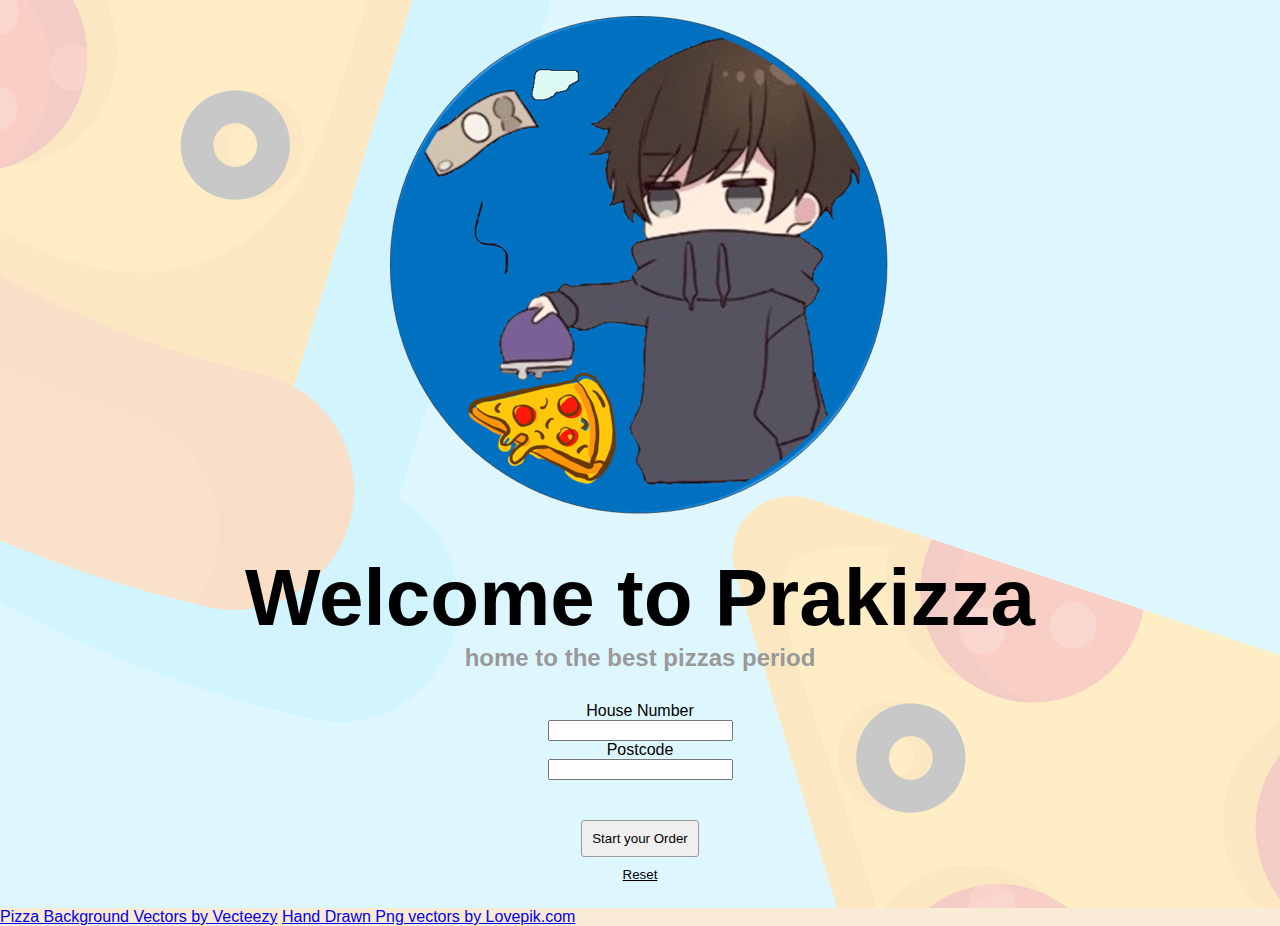
<file: basket.html>
<!DOCTYPE html>
<html lang="en">

<head>
    <meta charset="UTF-8">
    <meta http-equiv="X-UA-Compatible" content="IE=edge">
    <meta name="viewport" content="width=device-width, initial-scale=1.0">
    <link rel="stylesheet" href="CSS/basketstyle.css" type="text/css">
    <title>Prakizza's Basket</title>
    <script src="JS/Basket.js"></script>
    <link rel="icon" href="Prakizza.ico">
</head>

<body>
    <header>
        <nav>
            <ul>
                <li><button onclick="history.back()">Go Back</button></li>
            </ul>
        </nav>
    </header>
    <main>
        <div>
            <div>
                <aside>
                    <h1 class="pagetitleleft">Prakizza's</h1>
                    <img src="images/Logo200.png" alt="Prakizza" class="Logo" />
                    <h1 class="pagetitleright">Basket</h1>
                </aside>
                <article>
                    <h1>Basket</h1>
                    <ul id="list">
                    </ul>
                    <h2>Total = £<div class="total"></div>
                    </h2>
                </article>
                <footer>
                    <div class="reset">
                        <button reset>Clear Basket</button>
                    </div>
                    <form action="http://localhost:7071/api/post" method="POST">
                        <input type="hidden" id="order" name="order">
                        <input type="hidden" id="address" name="address">
                        <input type="submit" value="Order" />
                    </form>
                    <div class="view-basket">
                        <button view-basket>View Basket</button>
                    </div>
                </footer>
            </div>
        </div>
    </main>
</body>

</html>
</file>
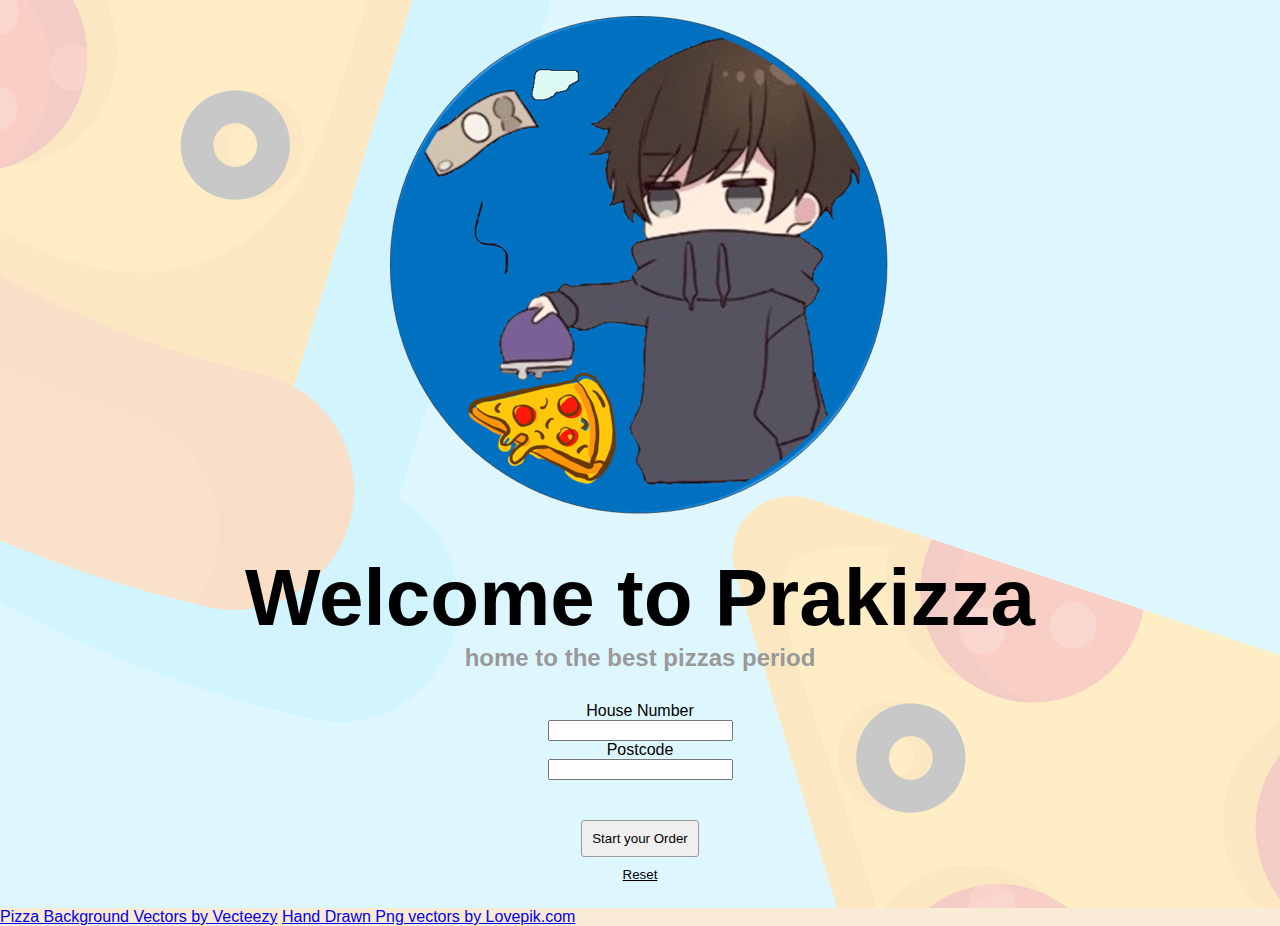
<file: deals.html>
<!DOCTYPE html>
<html lang="en">
<head>
    <meta charset="UTF-8">
    <meta http-equiv="X-UA-Compatible" content="IE=edge">
    <meta name="viewport" content="width=device-width, initial-scale=1.0">
    <link rel="stylesheet" href="CSS/style.css" type="text/css">
    <title>Prakizza's Deals</title>
    <script src="JS/Main.js"></script>
    <link rel="icon" href="Prakizza.ico">
</head>
<body>
    <header>
        <nav>
            <ul>
                <li><button onclick='goTo("pizzas.html")'>Pizza</a></li>
                <li><button onclick='goTo("sides.html")'>Sides</a></li>
                <li><button onclick='goTo("drinks.html")'>Drinks</a></li>
                <li><button onclick='goTo("deals.html")'>Deals</a></li>
                <li><button onclick='goTo("basket.html")'>Basket</a></li>
            </ul>
        </nav>
    </header>
    <main>
        <div class="sidebar">
            <iframe id="sidebasket" src="basket.html" frameborder="0"></iframe>
        </div>
        <div class="content">
            <aside>
                <div class="pagetitleleft">
                    <h1>Prakizza's</h1>
                </div>
                <img src="images/Logo200.png" alt = "Prakizza" class="Logo"/>
                <div class="pagetitleright">
                    <h1>Deals</h1>
                </div>
            </aside>
            <article>
                <h6>
                    Coming Soon tm
                </h6>
            </article>
        </div>
    </main>
</body>
<script>
    function goTo(website) {
        top.window.location.href = website;
    }
</script>
</html>
</file>
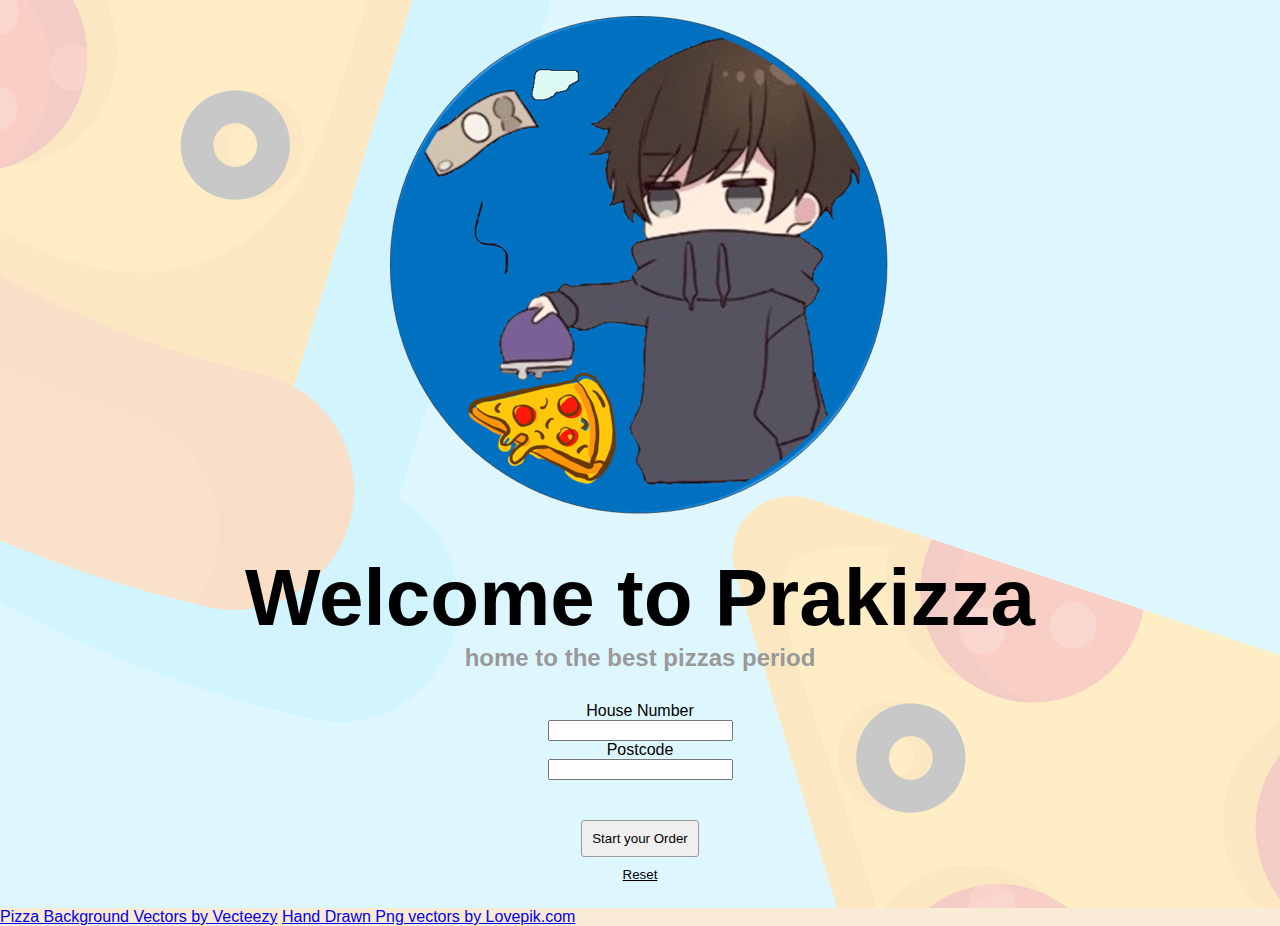
<file: drinks.html>
<!DOCTYPE html>
<html lang="en">
<head>
    <meta charset="UTF-8">
    <meta http-equiv="X-UA-Compatible" content="IE=edge">
    <meta name="viewport" content="width=device-width, initial-scale=1.0">
    <link rel="stylesheet" href="CSS/style.css" type="text/css">
    <title>Prakizza's Drinks</title>
    <script src="JS/Main.js"></script>
    <link rel="icon" href="Prakizza.ico">
</head>
<body>
    <header>
        <nav>
            <ul>
                <li><button onclick='goTo("pizzas.html")'>Pizza</a></li>
                <li><button onclick='goTo("sides.html")'>Sides</a></li>
                <li><button onclick='goTo("drinks.html")'>Drinks</a></li>
                <li><button onclick='goTo("deals.html")'>Deals</a></li>
                <li><button onclick='goTo("basket.html")'>Basket</a></li>
            </ul>
        </nav>
    </header>
    <main>
        <div class="sidebar">
            <iframe id="sidebasket" src="basket.html" frameborder="0"></iframe>
        </div>
        <div class="content">
            <aside>
                <div class="pagetitleleft">
                    <h1>Prakizza's</h1>
                </div>
                <img src="images/Logo200.png" alt = "Prakizza" class="Logo"/>
                <div class="pagetitleright">
                    <h1>Drinks</h1>
                </div>
            </aside>
            <article>
                <section class = "items">
                    <div class="item">
                        <img src="images/Drinks/Pepsi.jpg" alt="Pepsi" />
                        <div class="columns">
                            <div class="title">Pepsi 1L</div>
                            <div class="price" id="1.99">£1.99</div>
                        </div>
                        <p class="desc"></p>
                        <button data-order="pepsi">Add to basket</button>
                    </div>
    
                    <div class="item">
                        <img src="images/Drinks/Pepsi-Max.jpeg" alt="Pepsi Max" />
                        <div class="columns">
                            <div class="title">Pepsi Max 1L</div>
                            <div class="price" id="1.99">£1.99</div>
                        </div>
                        <p class="desc"></p>
                        <button data-order="pepsi-max">Add to basket</button>
                    </div>
    
                    <div class="item">
                        <img src="images/Drinks/Dr-Pepper.png" alt="Dr Pepper" />
                        <div class="columns">
                            <div class="title">Dr Pepper 1L</div>
                            <div class="price" id="1.99">£1.99</div>
                        </div>
                        <p class="desc"></p>
                        <button data-order="dr-pepper">Add to basket</button>
                    </div>
    
                    <div class="item">
                        <img src="images/Drinks/7-up.jpg" alt="7-up" />
                        <div class="columns">
                            <div class="title">7-up 1L</div>
                            <div class="price" id="1.99">£1.99</div>
                        </div>
                        <p class="desc"></p>
                        <button data-order="7-up">Add to basket</button>
                    </div>
    
                    <div class="item">
                        <img src="images/Drinks/Tango.png" alt="Tango" />
                        <div class="columns">
                            <div class="title">Tango 1L</div>
                            <div class="price" id="1.99">£1.99</div>
                        </div>
                        <p class="desc"></p>
                        <button data-order="tango">Add to basket</button>
                    </div>
                </section>
            </article>
        </div>
    </main>
</body>
<script>
    function goTo(website) {
        top.window.location.href = website;
    }
</script>
</html>
</file>
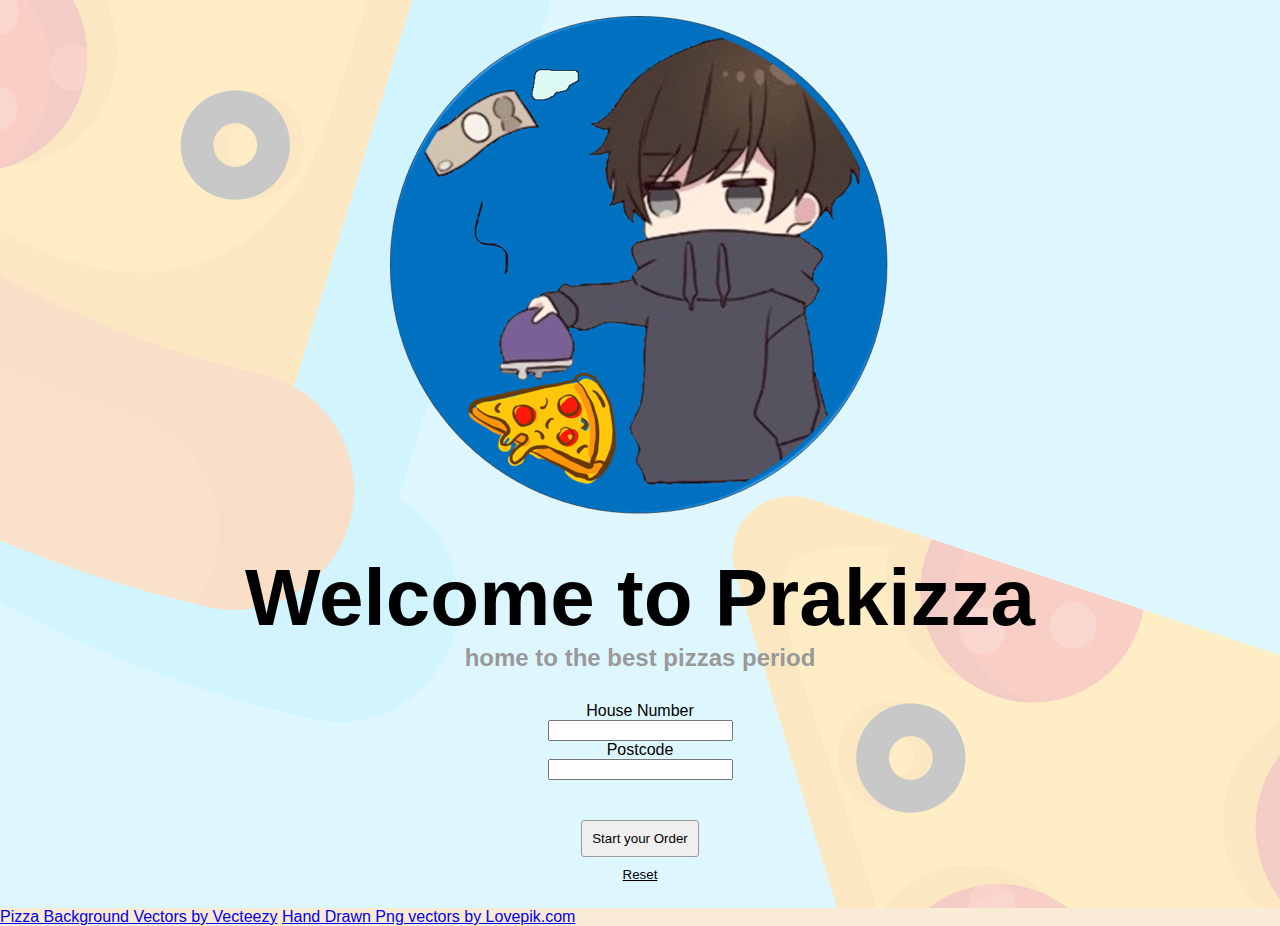
<file: pizzas.html>
<!DOCTYPE html>
<html lang="en">

<head>
    <meta charset="UTF-8">
    <meta http-equiv="X-UA-Compatible" content="IE=edge">
    <meta name="viewport" content="width=device-width, initial-scale=1.0">
    <link rel="stylesheet" href="CSS/style.css" type="text/css">
    <title>Prakizza's Pizza</title>
    <script src="JS/Main.js"></script>
    <link rel="icon" href="Prakizza.ico">
</head>

<body>
    <header>
        <nav>
            <ul>
                <li><button onclick='goTo("pizzas.html")'>Pizza</a></li>
                <li><button onclick='goTo("sides.html")'>Sides</a></li>
                <li><button onclick='goTo("drinks.html")'>Drinks</a></li>
                <li><button onclick='goTo("deals.html")'>Deals</a></li>
                <li><button onclick='goTo("basket.html")'>Basket</a></li>
            </ul>
        </nav>
    </header>
    <main>
        <div class="sidebar">
            <iframe id="sidebasket" src="basket.html" frameborder="0"></iframe>
        </div>
        <div class="content">
            <aside>
                <div class="pagetitleleft">
                    <h1>Prakizza's</h1>
                </div>
                <img src="images/Logo200.png" alt="Prakizza" class="Logo" />
                <div class="pagetitleright">
                    <h1>Pizzas</h1>
                </div>
            </aside>
            <article>
                <section class="items">
                    <div class="item">
                        <h2>Mix'n'Match</h2>
                        <img src="images/Pizzas/Half-Half.jpg" alt="50/50" />
                        <div class="columns">
                            <div class="title" id="Half-Half">50/50</div>
                            <div class="cost-size"></div>
                            <div class="price">£10.99</div>
                        </div>
                        <p class="desc">Time to mix and match!</p>
                        <button builder>Select</button>
                        <p class="contains">Combine the best of both your favourites</p>
                    </div>

                    <div class="item">
                        <h2>Special!</h2>
                        <img src="images/Pizzas/Chunky-Decker.jpg" alt="Chunky Decker" />
                        <div class="columns">
                            <div class="title" id="Chunky-Decker">Chunky Decker</div>
                            <div class="cost-size">
                                <select>
                                    <option value="24.99,Pizzanormous 20" selected>Pizzanormous 20" - £24.99</option>
                                    <option value="19.99,Large 16">Large 16" - £19.99</option>
                                    <option value="14.99,Medium 12">Medium 12" - £14.99</option>
                                    <option value="9.99,Small 8">Small 8" - £9.99</option>
                                </select>
                            </div>
                        </div>
                        <p class="desc">Two Layers of Pizza with a Garlic Paste Filling</p>
                        <button data-order="Ham~Pepperoni~Chicken">Select</button>
                        <p class="contains">Contains: Ham,Pepperoni,Chicken</p>
                    </div>

                    <div class="item">
                        <div class="specialgap">
                            <h2>&nbsp</h2>
                        </div>
                        <img src="images/Pizzas/Margherita.jpg" alt="Margherita" />
                        <div class="columns">
                            <div class="title" id="Margherita">Margherita</div>
                            <div class="cost-size">
                                <select>
                                    <option value="14.99,Pizzanormous 20" selected>Pizzanormous 20" - £14.99</option>
                                    <option value="10.99,Large 16">Large 16" - £10.99</option>
                                    <option value="7.99,Medium 12">Medium 12" - £7.99</option>
                                    <option value="4.99,Small 8">Small 8" - £4.99</option>
                                </select>
                            </div>
                        </div>
                        <p class="desc">Delicious cheese with Tomato sauce</p>
                        <button data-order="No Toppings">Select</button>
                        <p class="contains">Contains: No Toppings</p>
                    </div>

                    <div class="item">
                        <img src="images/Pizzas/Pepperoni.jpg" alt="Pepperoni" />
                        <div class="columns">
                            <div class="title" id="Pepperoni">Pepperoni</div>
                            <div class="cost-size">
                                <select>
                                    <option value="14.99,Pizzanormous 20" selected>Pizzanormous 20" - £14.99</option>
                                    <option value="10.99,Large 16">Large 16" - £10.99</option>
                                    <option value="7.99,Medium 12">Medium 12" - £7.99</option>
                                    <option value="4.99,Small 8">Small 8" - £4.99</option>
                                </select>
                            </div>
                        </div>
                        <p class="desc">Crisy Pepperoni on a Margherita</p>
                        <button data-order="Pepperoni">Select</button>
                        <p class="contains">Contains: Pepperoni</p>
                    </div>

                    <div class="item">
                        <img src="images/Pizzas/Extra-cheese.jpg" alt="Extra Cheesy" />
                        <div class="columns">
                            <div class="title" id="Extra-cheese">Extra Cheesy</div>
                            <div class="cost-size">
                                <select>
                                    <option value="15.99,Pizzanormous 20" selected>Pizzanormous 20" - £15.99</option>
                                    <option value="11.99,Large 16">Large 16" - £11.99</option>
                                    <option value="8.99,Medium 12">Medium 12" - £8.99</option>
                                    <option value="5.99,Small 8">Small 8" - £5.99</option>
                                </select>
                            </div>
                        </div>
                        <p class="desc">Mmmm just can't have enough of that delicious cheese</p>
                        <button data-order="Extra Cheese">Select</button>
                        <p class="contains">Contains: Extra Cheese</p>
                    </div>

                    <div class="item">
                        <img src="images/Pizzas/Vegetable-Supreme.jpg" alt="Vegetable Supreme" />
                        <div class="columns">
                            <div class="title" id="Vegetable-Supreme">Vegetable Supreme</div>
                            <div class="cost-size">
                                <select>
                                    <option value="15.99,Pizzanormous 20" selected>Pizzanormous 20" - £15.99</option>
                                    <option value="11.99,Large 16">Large 16" - £11.99</option>
                                    <option value="8.99,Medium 12">Medium 12" - £8.99</option>
                                    <option value="5.99,Small 8">Small 8" - £5.99</option>
                                </select>
                            </div>
                        </div>
                        <p class="desc">All the veggies you'll ever need</p>
                        <button data-order="Mushrooms~Mixed Peppers~Red Onions~Tomato">Select</button>
                        <p class="contains">Contains: Mushrooms,Mixed Peppers,Red Onions,Tomato</p>
                    </div>

                    <div class="item">
                        <img src="images/Pizzas/Super-Supreme.jpg" alt="Super Supreme" />
                        <div class="columns">
                            <div class="title" id="Super-Supreme">Super Supreme</div>
                            <div class="cost-size">
                                <select>
                                    <option value="16.99,Pizzanormous 20" selected>Pizzanormous 20" - £16.99</option>
                                    <option value="12.99,Large 16">Large 16" - £12.99</option>
                                    <option value="9.99,Medium 12">Medium 12" - £9.99</option>
                                    <option value="6.99,Small 8">Small 8" - £6.99</option>
                                </select>
                            </div>
                        </div>
                        <p class="desc">Everything on one pizza</p>
                        <button data-order="Pepperoni~Seasoned Minced Beef~Spicy Pork Sausage~Mushrooms~Mixed Peppers~Red Onions">Select</button>
                        <p class="contains">Contains: Pepperoni,Seasoned Minced Beef,Spicy Pork Sausage,Mushrooms,Mixed Peppers,Red Onions</p>
                    </div>

                    <div class="item">
                        <img src="images/Pizzas/Meatastic.jpg" alt="Meatastic" />
                        <div class="columns">
                            <div class="title" id="Meatastic">Meatastic</div>
                            <div class="cost-size">
                                <select>
                                    <option value="16.99,Pizzanormous 20" selected>Pizzanormous 20" - £16.99</option>
                                    <option value="12.99,Large 16">Large 16" - £12.99</option>
                                    <option value="9.99,Medium 12">Medium 12" - £9.99</option>
                                    <option value="6.99,Small 8">Small 8" - £6.99</option>
                                </select>
                            </div>
                        </div>
                        <p class="desc">Satisfy that inner carnivore</p>
                        <button data-order="Pepperoni~Seasoned Minced Beef~Spicy Pork Sausage~Meatballs~Ham">Select</button>
                        <p class="contains">Contains: Pepperoni,Seasoned Minced Beef,Spicy Pork Sausage,Meatballs,Ham</p>
                    </div>

                    <div class="item">
                        <img src="images/Pizzas/Meatballin.jpg" alt="Meatballin" />
                        <div class="columns">
                            <div class="title" id="Meatballin">Meatballin</div>
                            <div class="cost-size">
                                <select>
                                    <option value="16.99,Pizzanormous 20" selected>Pizzanormous 20" - £16.99</option>
                                    <option value="12.99,Large 16">Large 16" - £12.99</option>
                                    <option value="9.99,Medium 12">Medium 12" - £9.99</option>
                                    <option value="6.99,Small 8">Small 8" - £6.99</option>
                                </select>
                            </div>
                        </div>
                        <p class="desc">Meatballs in sight, are we in Italy?</p>
                        <button data-order="Pepperoni~Meatballs">Select</button>
                        <p class="contains">Contains: Pepperoni,Meatballs</p>
                    </div>

                    <div class="item">
                        <img src="images/Pizzas/Chuckin.jpg" alt="Chuckin" />
                        <div class="columns">
                            <div class="title" id="Chuckin">Chuckin</div>
                            <div class="cost-size">
                                <select>
                                    <option value="16.99,Pizzanormous 20" selected>Pizzanormous 20" - £16.99</option>
                                    <option value="12.99,Large 16">Large 16" - £12.99</option>
                                    <option value="9.99,Medium 12">Medium 12" - £9.99</option>
                                    <option value="6.99,Small 8">Small 8" - £6.99</option>
                                </select>
                            </div>
                        </div>
                        <p class="desc">KFC but on a pizza</p>
                        <button data-order="Pepperoni~Diced Chicken">Select</button>
                        <p class="contains">Contains: Pepperoni,Diced Chicken</p>
                    </div>

                    <div class="item">
                        <img src="images/Pizzas/New-Yorker.jpg" alt="New Yorker" />
                        <div class="columns">
                            <div class="title" id="New-Yorker">New Yorker</div>
                            <div class="cost-size">
                                <select>
                                    <option value="16.99,Pizzanormous 20" selected>Pizzanormous 20" - £16.99</option>
                                    <option value="12.99,Large 16">Large 16" - £12.99</option>
                                    <option value="9.99,Medium 12">Medium 12" - £9.99</option>
                                    <option value="6.99,Small 8">Small 8" - £6.99</option>
                                </select>
                            </div>
                        </div>
                        <p class="desc">Have the classic favourite from New York</p>
                        <button data-order="Pepperoni~Mushrooms~Ham">Select</button>
                        <p class="contains">Contains: Pepperoni,Mushrooms,Ham</p>
                    </div>

                    <div class="item">
                        <img src="images/Pizzas/Bait-Hate.jpg" alt="Bait Hate" />
                        <div class="columns">
                            <div class="title" id="Bait-Hate">Bait Hate</div>
                            <div class="cost-size">
                                <select>
                                    <option value="18.99,Pizzanormous 20" selected>Pizzanormous 20" - £18.99</option>
                                    <option value="14.99,Large 16">Large 16" - £14.99</option>
                                    <option value="11.99,Medium 12">Medium 12" - £11.99</option>
                                    <option value="8.99,Small 8">Small 8" - £8.99</option>
                                </select>
                            </div>
                        </div>
                        <p class="desc">Pineapple?! You monster</p>
                        <button data-order="Pineapple~Ham">Select</button>
                        <p class="contains">Contains: Pineapple,Ham</p>
                    </div>

                    <div class="item">
                        <img src="images/Pizzas/Vegan-Vegetable-Supreme.jpg" alt="Vegan Vegetable Supreme" />
                        <div class="columns">
                            <div class="title" id="Vegan-Vegetable-Supreme">Vegan Vegetable Supreme</div>
                            <div class="cost-size">
                                <select>
                                    <option value="17.99,Pizzanormous 20" selected>Pizzanormous 20" - £17.99</option>
                                    <option value="13.99,Large 16">Large 16" - £13.99</option>
                                    <option value="10.99,Medium 12">Medium 12" - £10.99</option>
                                    <option value="7.99,Small 8">Small 8" - £7.99</option>
                                </select>
                            </div>
                        </div>
                        <p class="desc">Saving animals one bite at a time</p>
                        <button data-order="Mushrooms~Mixed Peppers~Red Onions~Tomato~Vegan Cheese">Select</button>
                        <p class="contains">Contains: Mushrooms,Mixed Peppers,Red Onions,Tomato,Vegan Cheese</p>
                    </div>

                    <div class="item">
                        <img src="images/Pizzas/Vegan-Metador.jpg" alt="Vegan Metador" />
                        <div class="columns">
                            <div class="title" id="Vegan-Metador">Vegan Metador</div>
                            <div class="cost-size">
                                <select>
                                    <option value="17.99,Pizzanormous 20" selected>Pizzanormous 20" - £17.99</option>
                                    <option value="13.99,Large 16">Large 16" - £13.99</option>
                                    <option value="10.99,Medium 12">Medium 12" - £10.99</option>
                                    <option value="7.99,Small 8">Small 8" - £7.99</option>
                                </select>
                            </div>
                        </div>
                        <p class="desc">Our Vegan friendly pizza topped with beyond meat's special mix</p>
                        <button data-order="Meat-free BeyondMeat® Italian Style Sausage~Meat-free BeyondMeat® Beef crumble~Meat-free BeyondMeat® Pork crumble~Vegan Cheese">Select</button>
                        <p class="contains">Contains: Meat-free BeyondMeat®[Italian Style Sausage,Beef crumble,Pork crumble],Vegan Cheese</p>
                    </div>

                    <div class="item">
                        <img src="images/Pizzas/Gluten-Free-Vegan-Supreme.jpg" alt="Gluten-Free Vegan Vegetable Supreme" />
                        <div class="columns">
                            <div class="title" id="Gluten-Free-Vegan-Supreme">Gluten-Free Vegan Vegetable Supreme</div>
                            <div class="cost-size">
                                <select>
                                    <option value="16.99,Pizzanormous 20" selected>Pizzanormous 20" - £16.99</option>
                                    <option value="12.99,Large 16">Large 16" - £12.99</option>
                                    <option value="9.99,Medium 12">Medium 12" - £9.99</option>
                                    <option value="6.99,Small 8">Small 8" - £6.99</option>
                                </select>
                            </div>
                        </div>
                        <p class="desc">You're a picky one aren't you</p>
                        <button data-order="Mushrooms~Mixed Peppers~Red Onions~Tomato~Vegan Cheese~Gluten-Free Base">Select</button>
                        <p class="contains">Contains: Contains: Mushrooms,Mixed Peppers,Red Onions,Tomato,Vegan Cheese with a Gluten-Free Base</p>
                    </div>

                    <div class="item">
                        <img src="images/Pizzas/Gluten-Free-Meatastic.jpg" alt="Gluten-Free Meatastic" />
                        <div class="columns">
                            <div class="title" id="Gluten-Free-Meatastic">Gluten-Free Meatastic</div>
                            <div class="cost-size">
                                <select>
                                    <option value="16.99,Pizzanormous 20" selected="selected">Pizzanormous 20" - £16.99</option>
                                    <option value="12.99,Large 16">Large 16" - £12.99</option>
                                    <option value="9.99,Medium 12">Medium 12" - £9.99</option>
                                    <option value="6.99,Small 8">Small 8" - £6.99</option>
                                </select>
                            </div>
                        </div>
                        <p class="desc">Meat for those who can't handle bread</p>
                        <button data-order="Pepperoni~Seasoned Minced Beef~Spicy Pork Sausage~Meatballs~Ham~Gluten-Free Base">Select</button>
                        <p class="contains">Contains: Pepperoni,Seasoned Minced Beef,Spicy Pork Sausage,Meatballs,Ham with a Gluten-Free Base</p>
                    </div>
                </section>
            </article>
        </div>
    </main>
</body>
<script>
    function goTo(website) {
        top.window.location.href = website;
    }
</script>
</html>
</file>
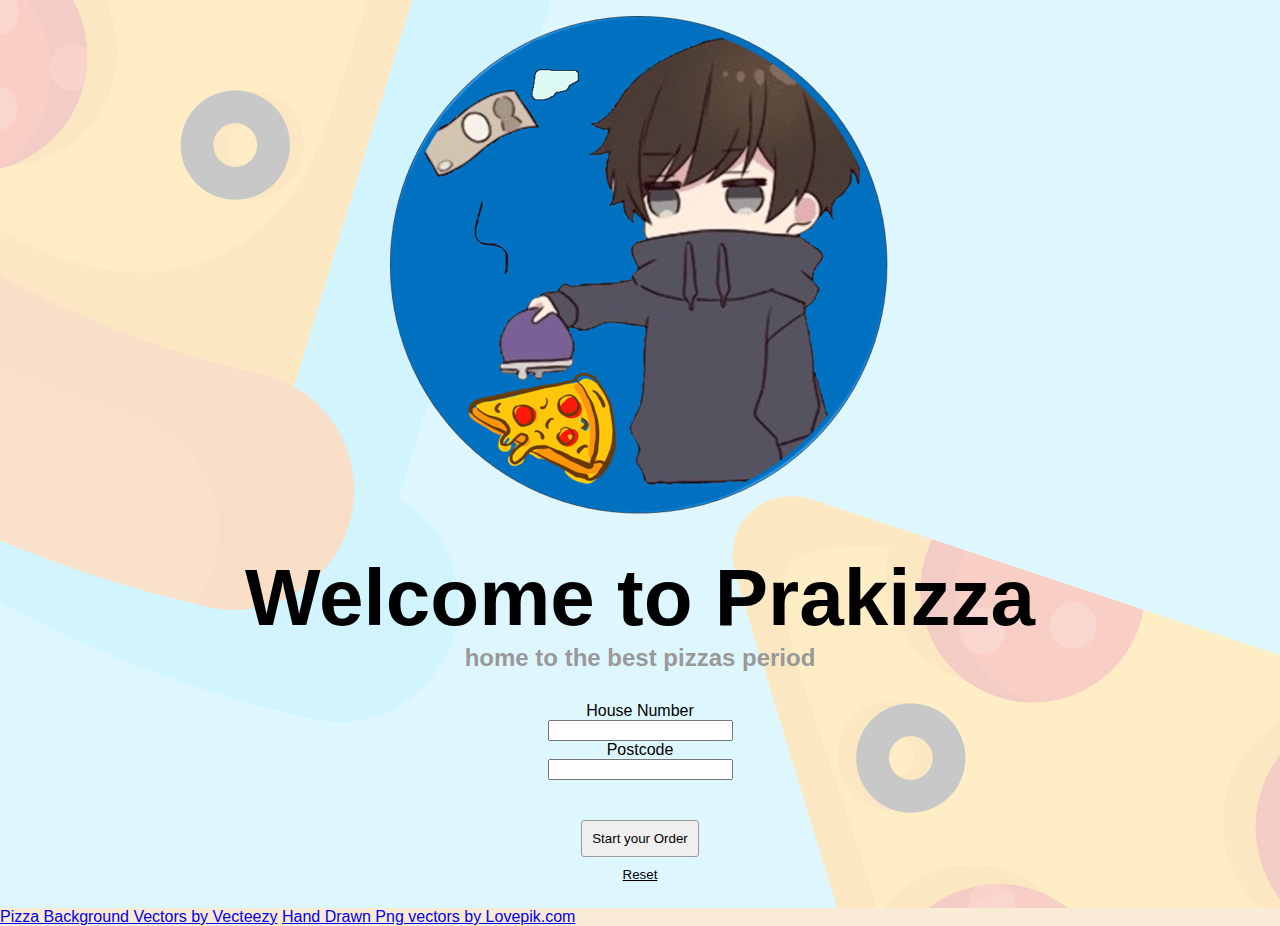
<file: sides.html>
<!DOCTYPE html>
<html lang="en">
<head>
    <meta charset="UTF-8">
    <meta http-equiv="X-UA-Compatible" content="IE=edge">
    <meta name="viewport" content="width=device-width, initial-scale=1.0">
    <link rel="stylesheet" href="CSS/style.css" type="text/css">
    <title>Prakizza's Sides</title>
    <script src="JS/Main.js"></script>
    <link rel="icon" href="Prakizza.ico">
</head>
<body>
    <header>
        <nav>
            <ul>
                <li><button onclick='goTo("pizzas.html")'>Pizza</a></li>
                <li><button onclick='goTo("sides.html")'>Sides</a></li>
                <li><button onclick='goTo("drinks.html")'>Drinks</a></li>
                <li><button onclick='goTo("deals.html")'>Deals</a></li>
                <li><button onclick='goTo("basket.html")'>Basket</a></li>
            </ul>
        </nav>
    </header>
    <main>
        <div class="sidebar">
            <iframe id="sidebasket" src="basket.html" frameborder="0"></iframe>
        </div>
        <div class="content">
            <aside>
                <div class="pagetitleleft">
                    <h1>Prakizza's</h1>
                </div>
                <img src="images/Logo200.png" alt = "Prakizza" class="Logo"/>
                <div class="pagetitleright">
                    <h1>Sides</h1>
                </div>
            </aside>
            <article>
                <section class = "items">
    
                    <div class="item">
                        <img src="images/Sides/Salad.jpg" alt="Salad" />
                        <div class="columns">
                            <div class="title">Salad</div>
                            <div class="price" id="1.99">£1.99</div>
                        </div>
                        <p class="desc">Our tasty juicy salad made with fresh ingredients</p>
                        <button data-order="salad">Add to basket</button>
                    </div>
    
                    <div class="item">
                        <img src="images/Sides/Garlic-Bread.jpg" alt="Garlic Bread" />
                        <div class="columns">
                            <div class="title">Garlic Bread</div>
                            <div class="price" id="2.49">£2.49</div>
                        </div>
                        <p class="desc"></p>
                        <button data-order="garlic-bread">Add to basket</button>
                    </div>
    
                    <div class="item">
                        <img src="images/Sides/Cheesy-Garlic-Bread.jpg" alt="Cheesy Garlic Bread" />
                        <div class="columns">
                            <div class="title">Cheesy Garlic Bread</div>
                            <div class="price" id="2.99">£2.99</div>
                        </div>
                        <p class="desc"></p>
                        <button data-order="cheesy-garlic-bread">Add to basket</button>
                    </div>
    
                    <div class="item">
                        <img src="images/Sides/Coleslaw.jpeg" alt="Coleslaw" />
                        <div class="columns">
                            <div class="title">Coleslaw</div>
                            <div class="price" id="1.99">£1.99</div>
                        </div>
                        <p class="desc"></p>
                        <button data-order="coleslaw">Add to basket</button>
                    </div>
    
                    <div class="item">
                        <img src="images/Sides/Chicken-Wings.jpg" alt="Chicken Wings" />
                        <div class="columns">
                            <div class="title">Chicken Wings</div>
                            <div class="price" id="4.99">£4.99</div>
                        </div>
                        <p class="desc"></p>
                        <button data-order="chicken-wings">Add to basket</button>
                    </div>
                </section>
            </article>
        </div>
    </main>
</body>
<script>
    function goTo(website) {
        top.window.location.href = website;
    }
</script>
</html>
</file>
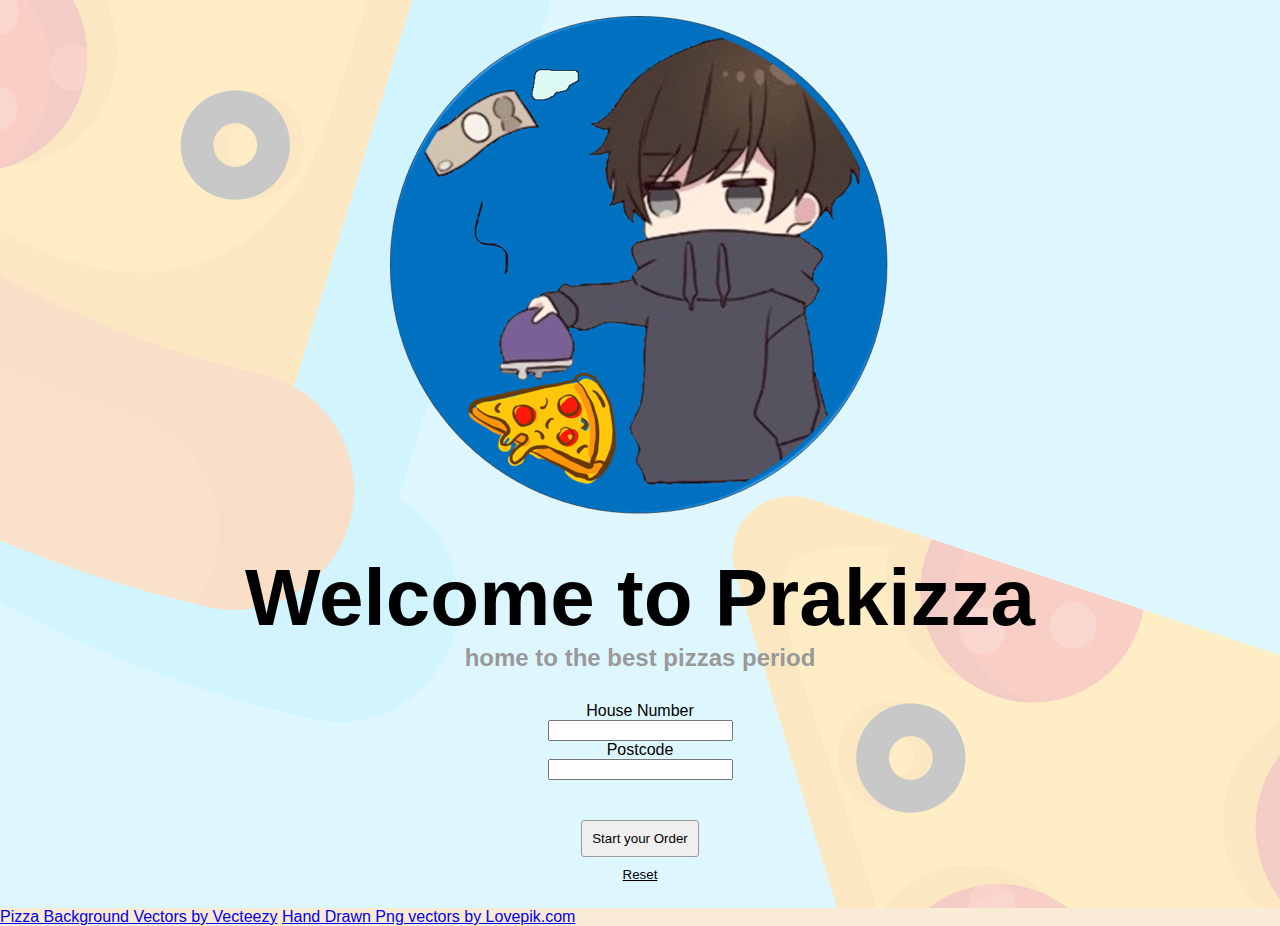
<file: starter.html>
<!DOCTYPE html>
<html lang="en">

<head>
    <meta charset="UTF-8">
    <meta http-equiv="X-UA-Compatible" content="IE=edge">
    <meta name="viewport" content="width=device-width, initial-scale=1.0">
    <link rel="stylesheet" href="CSS/starter.css" type="text/css">
    <title>Prakizza Landing Page</title>
    <script src="JS/Starter.js"></script>
    <link rel="icon" href="Prakizza.ico">
</head>

<body>
    <main>
        <div class="desktop">
            <aside>
                <img src="images/Logo500.png" alt="Prakizza" class="Logo" />
            </aside>
        </div>
        <div class="mobile">
            <aside>
                <img src="images/Logo200.png" alt="Prakizza" class="Logo" />
            </aside>
        </div>
        <div class="print">
            <aside>
                <img src="images/Logo500.png" alt="Prakizza" class="Logo" />
            </aside>
        </div>
        <article>
            <h1>Welcome to Prakizza</h1>
            <h2>home to the best pizzas period</h2>
            <div class="input-group">
                <div><label for="house number">House Number</label></div>
                <div><input type="number" inputmode="numeric" min="1" name="house-number" id="house-number" /></div>
            </div>
            <div class="input-group">
                <div><label for="postcode">Postcode</label></div>
                <div><input type="text" name="postcode" id="postcode" /></div>
            </div>
            <h2>
                <div class=error></div>
            </h2>
            <div class="buttons">
                <div class="submit">
                    <button submit>Start your Order</button>
                </div>
                <div class="reset">
                    <button reset>Reset</button>
                </div>
            </div>
        </article>
    </main>
    <footer>
        <a href="https://www.vecteezy.com/free-vector/pizza-background">Pizza Background Vectors by Vecteezy</a>
        <a href="https://lovepik.com/images/png-hand-drawn.html">Hand Drawn Png vectors by Lovepik.com</a>
    </footer>
</body>

</html>
</file>
<file: CSS/basketstyle.css>
* {
    margin: 0;
}

html{
    height: 100%;
}
/*nav bar*/

nav {
    width: 100vw;
    height: calc(23px + 3vh);
}
nav button:hover {
    background-color: #0065c4;
}
nav button {
    transition-duration: 0.4s;
    background: transparent;
    border: 0;
    color: #FCE77D;
    font-size: 20px;
    margin: 0px;
    padding: 1.5vh calc(((100vw - 300px) / 10)) 1.5vh calc(((100vw - 300px) / 10));
}
nav>ul {
    display: inline;
    padding: 0;
}
nav>ul>li {
    display: inline-block;
    list-style: none;
    font-size: 20px;
    margin: 0;
}
@media only screen and (max-width: 325px) {
    nav button {
        font-size: 15px;
        margin: 1.5vh calc(((94vw - 225px) / 10)) 1.5vh calc(((94vw - 225px) / 10));
    }
}
header {
    background-color: #F96167;
    position: fixed;
}

body {
    font-family: sans-serif;
    background-color: #FCE77D;
    height: calc(100%-110px);
    padding-bottom: 45px;
}
main {
    text-align: center;
    display: block;
    min-height:100%;
    padding-top: calc(23px + 3vh);
}
article {
    text-align: left;
    width: 96%;
    padding: 1%;
    margin: 1%;
    min-height: calc(90vh - 400px);
    background-color: #fff;
    border: solid 1px rgb(204, 204, 204);
    position: relative;
    padding-bottom: 30px;
}
aside {
    padding-top: 1%;
    display: block;
}
article > h1 {
    text-align: left;
    display: none;
}
article > ul > li {
    position: relative;
    display: inline-block;
    list-style: none;
    margin: 5px 5px 0 3px;
    padding: 10px;
    margin-left: 0px;
    background-color: #fff;
    border: solid 1px #ccc;
    font-weight: bolder;
    width: 87%;
}
article > ul > li > ul > li {
    list-style: none;
    color: #999;
    padding-top: 5px;
}
h2 {
    position: absolute;
    bottom: 0%;
    right:20%;
    display: flex;
}

article ul {
    margin-left: 5px;
    margin-right: 0px;
    padding-left: 10px;
    padding-right: 0px;
}

#price {
    position: absolute;
    right: 3%;
    top:5px;
    color: black;
}


@media only screen and (min-width: 428px) {
    aside {
        display: inline-flex;
    }
    h1.pagetitleleft {
        text-align:left;
        line-height: 200px;
        font-size: xx-large;
    }
    h1.pagetitleright {
        text-align: right;
        line-height: 200px;
        font-size: xx-large;
    }
    article ul {
        margin-left: 10px;
        margin-right: 0px;
        padding-left: 20px;
        padding-right: 0px;
    }
}

/*buttons*/
footer {
    display: inline;
    background-color: antiquewhite;
    padding-bottom: 10px;
}
footer .reset button {
    background: transparent;
    border: 0;
    text-decoration: underline;
    padding: 10px;
    float:left;
    margin-left: 10%;
}

footer .view-basket button {
    display: none;
}
input[type="submit"] {
    border: solid 1px #999;
    border-radius: 3px;
    padding: 10px;
    margin-right: 10%;
    float: right;
    transition-duration: 0.4s;
    cursor: pointer;
}
input[type="submit"]:hover {
    background-color:grey;
}
button {
    transition-duration: 0.4s;
    cursor: pointer;
}
footer .view-basket button:hover {
    background-color:grey;
}
footer .reset button:hover {
    background-color:rgb(255, 72, 72);
}

/*iframe specific changes*/
@media only screen and (width: 300px) {
    header {
        display: none;
    }
    aside {
        display: none;
    }
    footer > button {
        display:none;
    }
    article {
        width: 92%;
        padding: 2%;
        margin: 2%;
        min-height: calc(100vh - 95px);
        padding-bottom: 30px;
    }
    article > h1 {
        display: block;
    }
    h2 {
        right:2%
    }
    footer .reset button {
        background: transparent;
        border: 0;
        text-decoration: underline;
        padding: 10px;
        left: 0%;
    }
    footer .view-basket button {
        border: solid 1px #999;
        border-radius: 3px;
        margin-right: 10%;
        padding: 10px;
        float: right;
        display: block;
    }
    footer .view-basket button:hover {
        background-color:grey;
    }
    input[type="submit"] {
        display: none;
    }
    main {
        padding-top: 0;
    }
}

/*Scrollbar*/

::-webkit-scrollbar {
    width:14px;
}

::-webkit-scrollbar-track {
    background: #ffe667;
}

::-webkit-scrollbar-thumb {
    background: #f7494f;
    border: solid 1px rgb(0, 0, 0);
}

::-webkit-scrollbar-thumb:hover {
    background: #f8282f;
}
</file>
<file: CSS/style.css>
* {
    margin: 0;
    color:rgb(0, 0, 0);
}

/*nav bar*/

nav {
    width: 100vw;
    height: calc(23px + 3vh);
}
nav button:hover {
    background-color: #0065c4;
}
nav button {
    transition-duration: 0.4s;
    background: transparent;
    border: 0;
    color: #FCE77D;
    font-size: 20px;
    margin: 0px;
    padding: 1.5vh calc(((100vw - 300px) / 10)) 1.5vh calc(((100vw - 300px) / 10));
}
nav>ul {
    display: inline;
    padding: 0;
}
nav>ul>li {
    display: inline-block;
    list-style: none;
    font-size: 20px;
    margin: 0;
}
@media only screen and (max-width: 325px) {
    nav button {
        font-size: 15px;
        padding: 1.5vh calc(((100vw - 225px) / 10)) 1.5vh calc(((100vw - 225px) / 10));
    }
    nav {
        height: calc(18px + 3vh);
    }
}

h6 {
    font-size: 50px;
    color: #f8282f;
}

html,
body {
    height: 100%;
}

header {
    background-color: #F96167;
    position: fixed;
    z-index: 99;
}

body {
    font-family: sans-serif;
    background-color: #FCE77D;
}

.content {
    background-image: url("../images/Background.png");
}

main {
    text-align: center;
    display: block;
    min-height: 100%;
    padding-top: calc(23px + 3vh);
}

.sidebar {
    display: none;
}

aside {
    padding-top: 1%;
    display: block;
}

.items {
    display: flex;
    flex-wrap: wrap;
}

button {
    cursor: pointer;
}

iframe {
    overflow-y: hidden;
    height: calc(97vh - 20px);
}

@media only screen and (min-width: 800px) {
    .content {
        max-width: 100%;
        margin-right: 300px;
    }

    aside {
        margin-left: 2%;
    }

    .sidebar {
        display: flex;
        background-color: blanchedalmond;
        position: fixed;
        right: 0;
    }
}

/*Pizza*/

.content article .items .item img {
    height: 60%;
    width: 90%;
}

.desc {
    font-size: smaller;
    font-weight: bolder;
}

.contains {
    font-size: smaller;
}

.item {
    width: 84%;
    height: 410px;
    padding: 4%;
    margin: 4%;
    background-color: #fff;
    border: solid 1px rgb(204, 204, 204);
}



.item .title {
    font-weight: bold;
    font-size: larger;
}

.item .columns {
    width: 100%;
}

.item .columns div {
    width: 100%;
}

.item .specialgap h2 {
    display: none;
}


@media only screen and (min-width: 482px) {
    .item {
        width: 45%;
        height: 400px;
        padding: 1%;
        margin: 1%;
    }

    aside {
        display: inline-flex;
    }

    .pagetitleleft {
        text-align: left;
        line-height: 200px;
        font-size: x-large;
    }

    .pagetitleright {
        text-align: right;
        line-height: 200px;
        font-size: x-large;
    }
}


@media only screen and (min-width: 1161px) {
    .item {
        width: 28.9%;
        height: 450px;
        padding: 1%;
        margin: 1%;
    }

    .item .specialgap h2 {
        display: block;
    }

    .pagetitleleft {
        font-size: xx-large;
    }

    .pagetitleright {
        font-size: xx-large;
    }

}

/*Scrollbar*/

::-webkit-scrollbar {
    width:14px;
}

::-webkit-scrollbar-track {
    background: #ffe667;
    border: solid 1px rgb(0, 0, 0);
}

::-webkit-scrollbar-thumb {
    background: #f7494f;
    border: solid 1px rgb(0, 0, 0);
}

::-webkit-scrollbar-thumb:hover {
    background: #f8282f;
}
</file>
<file: CSS/starter.css>
* {
    margin: 0;
}

html, body {
    height: 100%;
}
body {
    font-family: sans-serif;
    background-color: antiquewhite;
}

main {
    text-align: center;
    display: block;
    background-image: url("../images/Background.png");
    min-height:100%;
}

aside,article {
    padding: 1em;
}

aside {
    text-align:center;
}

.Logo {
    max-height: 10%;
}

h1 {
    font-size:5em;
    font-weight:bolder
}
h2 {
    color: #999;
    margin-bottom: 30px;
}

/*buttons*/
.buttons {
    display: inline;
}
.buttons .reset button {
    background: transparent;
    border: 0;
    text-decoration: underline;
    padding: 10px;
    cursor: pointer;
}

.buttons .submit button {
    border: solid 1px #999;
    border-radius: 3px;
    padding: 10px;
    margin-top: 10px;
}

.desktop,.print {
    display: none;
}

@media print {
    .mobile,.desktop {
        display: none;
    }
    .print {
        display: block;
    }
}

@media screen and (max-width:490px) {
    h1 {
        font-size: 3em;
    }
    h2 {
        font-size:medium;
    }
}

@media screen and (min-width: 871px){
    .mobile {
        display: none;
    }
    .desktop {
        display: block;
    }
    h1 {
        font-size:5em;
        font-weight:bolder
    }
}
</file>
